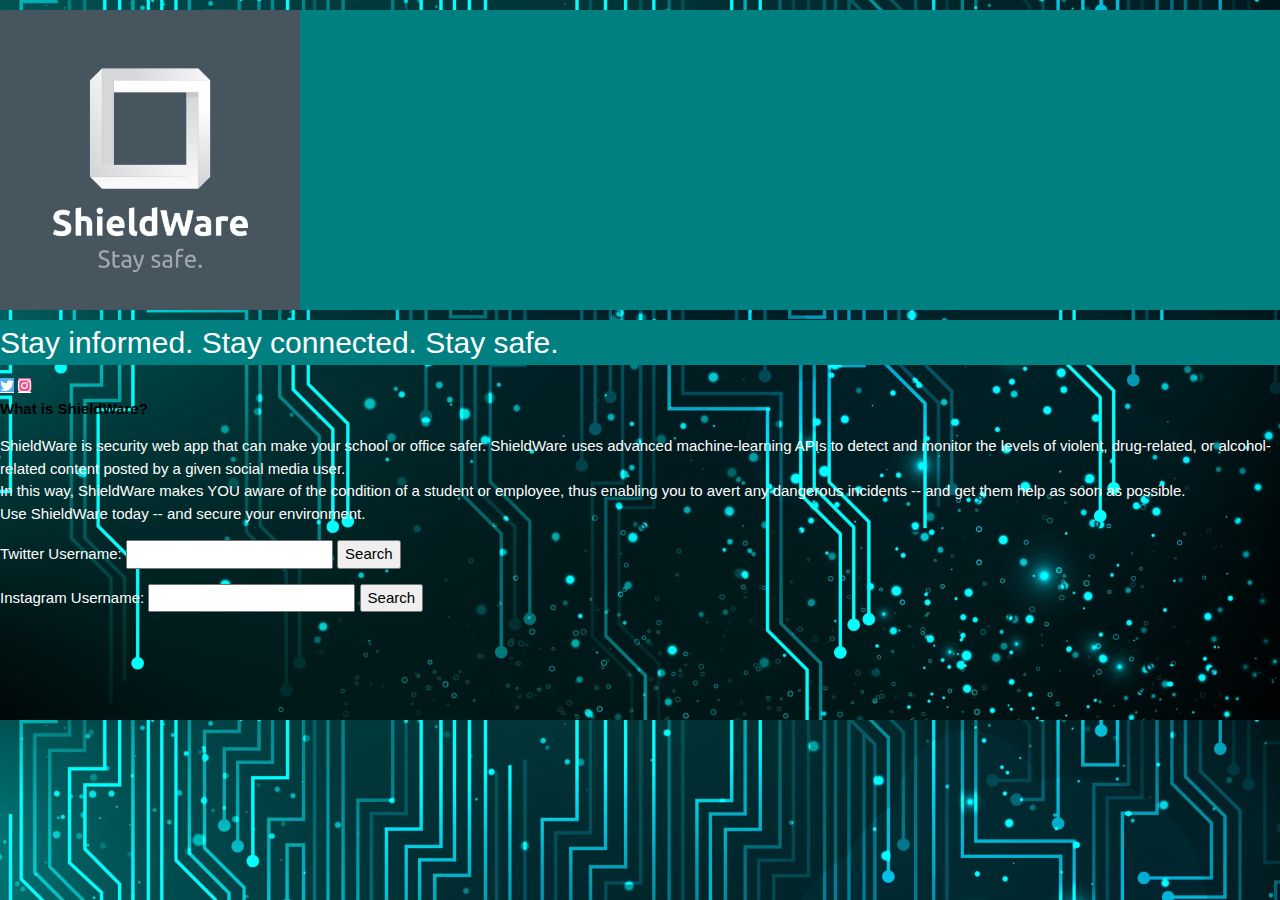
<file: templates/home.html>
<!DOCTYPE html>
<html>
  <head>
    <link rel="stylesheet" href="https://cdnjs.cloudflare.com/ajax/libs/font-awesome/4.7.0/css/font-awesome.min.css">
    <link rel="stylesheet" href="https://www.w3schools.com/w3css/4/w3.css">
    <meta charset="UTF-8">
    <title>Home | ShieldWare</title>
  </head>
  <style>
    html {
        font-family: sans-serif;
        background-image: url(/static/background.jpg);
        background-size: cover;
    }
    h1, h2 {
        color: white;
        font-size: 30px;
        background-color: teal;
    };
    .fa {
      padding: 20px;
      font-size: 30px;
      width: 30px;
      text-align: center;
      text-decoration: none;
      border-radius: 50%;
    }
    .fa:hover {
      opacity: 0.7;
    }
    .fa:hover {
      opacity: 0.7;
    }

    /* Set a specific color for each brand */

    /* Facebook */
    .fa-instagram {
      background: #ea4c89;
      color: white;
    }

    /* Twitter */
    .fa-twitter {
      background: #55ACEE;
      color: white;
    }
    p {
      color: white;
      font-size: 15px;
    }
  </style>
  <body>
        <h1> <img src="/static/logo.jpg" width="300" height="300"></img> </h1>
        <h2> Stay informed. Stay connected. Stay safe. </h2>
    <!-- Add font awesome icons -->
    <a href="https://twitter.com" class="fa fa-twitter"></a>
    <a href="https://www.instagram.com" class="fa fa-instagram"></a>
    <div>
        <strong>What is ShieldWare? </strong><br>
        <p>
        ShieldWare is security web app that can make your school or office safer.
        ShieldWare uses advanced machine-learning APIs to detect and monitor the levels of violent, drug-related, or alcohol-related content posted by a given social media user. <Br>
        In this way, ShieldWare makes YOU aware of the condition of a student or employee, thus enabling you to avert any dangerous incidents -- and get them help as soon as possible. <br>
        Use ShieldWare today -- and secure your environment.
      </p>
    </div>
    <form action="/tw_graph" method="post">
      <p> Twitter Username:
        <input id="username-tw" name="username-tw">
        <input name="submit" type="submit" value="Search">
      </p>
    </form>
    <form action="/ig_graph" method="post">
      <p> Instagram Username:
        <input id="username-ig" name="username-ig">
        <input name="submit" type="submit" value="Search">
      </p>
    </form>

  </body>
</html>
</file>
